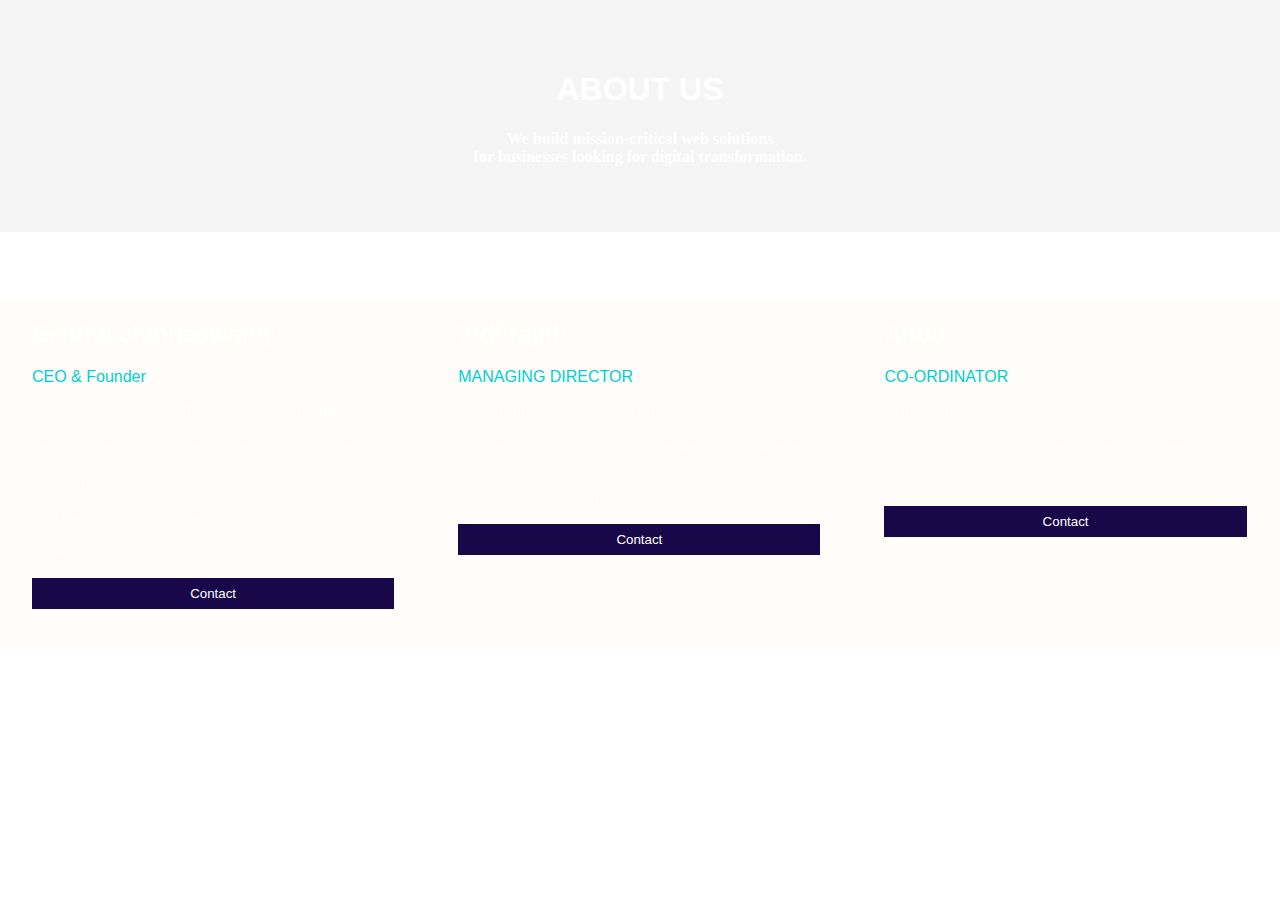
<file: about.html>
<!DOCTYPE html>

<head>
    <link rel="stylesheet" href="about.css">
    <link rel="stylesheet" href="https://cdnjs.cloudflare.com/ajax/libs/font-awesome/4.7.0/css/font-awesome.min.css">
</head>

<body>
    

    




    <div>
        <div class="about-section">
            <h1>ABOUT US</h1>
            <div class="abtpara">
            <p>We build mission-critical web solutions<br> 
                for businesses looking for digital transformation.</p>
            </div>
        </div>
         <div class="org">
        <h2 style="text-align:center">Our Team</h2>
    </div>
        <div class="row">
            <div class="column">
                <div class="card">
                    
                    <div class="container">
                        <h2>Senthil chinnaswamy</h2>
                        <p class="title">CEO & Founder</p>
                        <p>The chief executive officer (CEO) is the top position in an organization and<br> responsible for implementing existing plans and policies, improving the company's financial strength,<br> supporting ongoing digital business transformation and setting future strategy.</p>
                        <p>thinklogic@gmail.com</p>
                        <p><button class="button">Contact</button></p>
                    </div>
                </div>
            </div>

            <div class="column">
                <div class="card">
                    
                    <div class="container">
                        <h2>Indhrajith</h2>
                        <p class="title">MANAGING DIRECTOR</p>
                        <p>A Managing Director is a professional who provides inspiration,<br> motivation, and guidance to leaders and managers in a company.</p>
                        <p>idrjith@outlook.com</p>
                        <p><button class="button">Contact</button></p>
                    </div>
                </div>
            </div>

            <div class="column">
                <div class="card">
                    
                    <div class="container">
                        <h2>Anbu</h2>
                        <p class="title">CO-ORDINATOR</p>
                        <p>Coordinates, and has direct responsibility for,<br> a project or specific set of tasks related to a function or program or department/business unit.</p>
                        <p>anbu@gmail.com</p>
                        <p><button class="button">Contact</button></p>
                    </div>
                </div>
            </div>
        </div>

    </div>


<br>
<br>
<br>

</body>
</file>
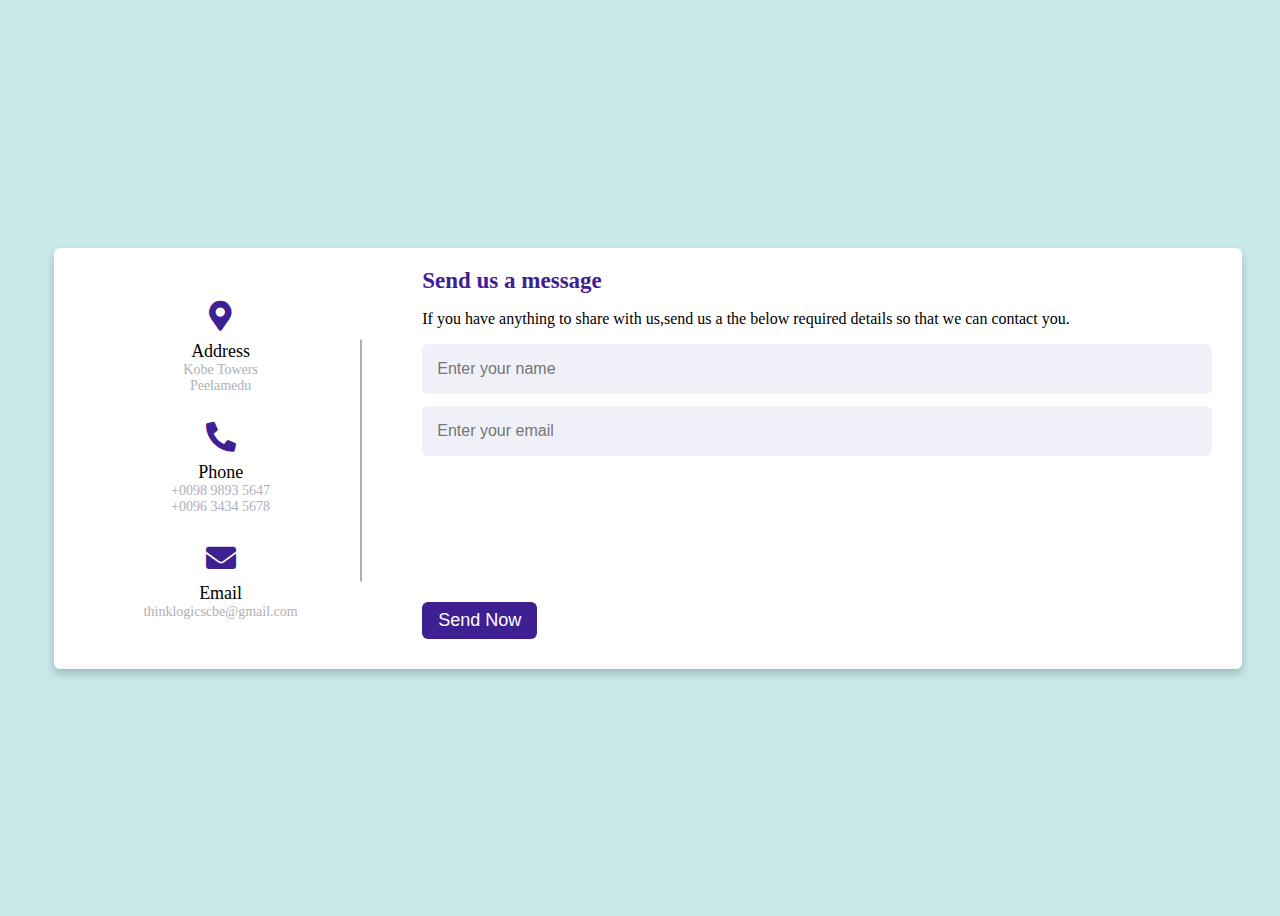
<file: contactus.html>
<!DOCTYPE html>

<html lang="en" dir="ltr">
  <head>
 
    <link rel="stylesheet" href="contactus.css">
  
    <link rel="stylesheet" href="https://cdnjs.cloudflare.com/ajax/libs/font-awesome/5.15.2/css/all.min.css"/>
     <meta name="viewport" content="width=device-width, initial-scale=1.0">
   </head>
<body>
  <div class="container">
    <div class="content">
      <div class="left-side">
        <div class="address details">
          <i class="fas fa-map-marker-alt"></i>
          <div class="topic">Address</div>
          <div class="text-one">Kobe Towers</div>
          <div class="text-two">Peelamedu</div>
        </div>
        <div class="phone details">
          <i class="fas fa-phone-alt"></i>
          <div class="topic">Phone</div>
          <div class="text-one">+0098 9893 5647</div>
          <div class="text-two">+0096 3434 5678</div>
        </div>
        <div class="email details">
          <i class="fas fa-envelope"></i>
          <div class="topic">Email</div>
          <div class="text-one">thinklogicscbe@gmail.com</div>
          
        </div>
      </div>
      <div class="right-side">
        <div class="topic-text">Send us a message</div>
        <p>If you have anything to share with us,send us a the below required details so that we can contact you.</p>
        <div class="input-box">
          <input type="text" placeholder="Enter your name">
        </div>
        <div class="input-box">
          <input type="text" placeholder="Enter your email">
        </div>
        <div class="input-box message-box">
          
        </div>
        <div class="button">
          <input type="button" value="Send Now" >
        </div>
      </form>
    </div>
    </div>
  </div>
</body>
</html>
</file>
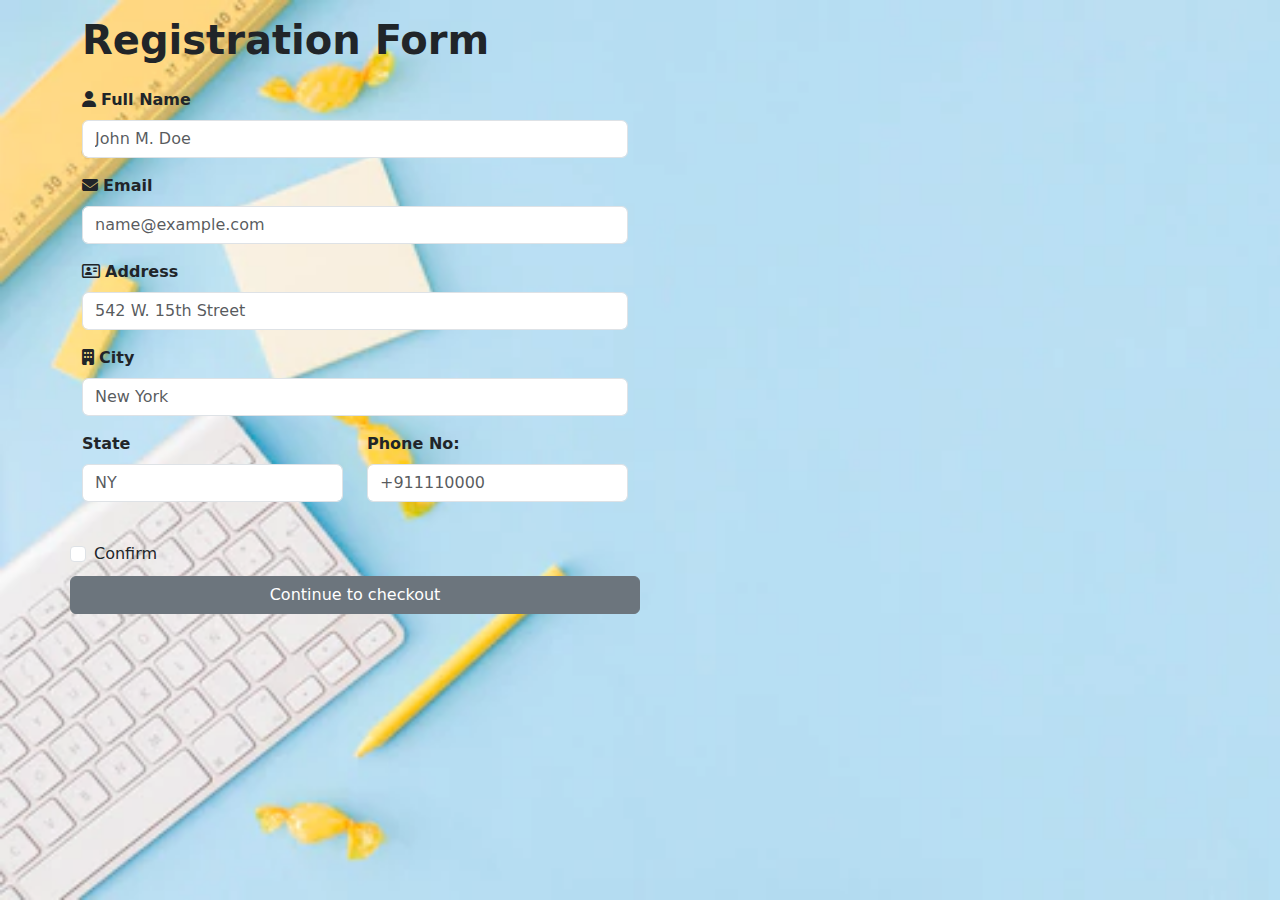
<file: Registration.html>
<!doctype html>
<html lang="en">

<head>
  <meta charset="utf-8">
  <meta name="viewport" content="width=device-width, initial-scale=1">
  <title>Payment</title>
  <!-- Bootstrap CSS -->
  <link href="https://cdn.jsdelivr.net/npm/bootstrap@5.2.3/dist/css/bootstrap.min.css" rel="stylesheet"
    crossorigin="anonymous">

    <!-- icons using Font Awsome -->
  <link rel="stylesheet" href="https://cdnjs.cloudflare.com/ajax/libs/font-awesome/6.2.1/css/all.min.css">

  <!-- CSS link -->
  <!-- <link rel="stylesheet" href="style.css"> -->
  <style>
    body{
        float: center;
        background-image: url("pic.jpg");
        background-repeat: no-repeat;
        background-attachment: fixed;
        background-size: cover;
    }
  </style>
</head>

<body>

  <form class="container">
    <div class="row my-3"> 
      <div class="col-md-6">
        <h1 class="heading"> <b>Registration Form</b>  </h1>
      </div>
    
    </div>

    <div class="row">
      <div class="col-md-6">
        <div class="mb-3">
          <i class="fa-solid fa-user"></i>
          <label for="name" class="form-label"><b>Full Name</b></label>
          <input type="text" class="form-control" id="name" placeholder="John M. Doe" required>
        </div>
      </div>
      
    </div>

    <div class="row">
      <div class="col-md-6">
        <div class="mb-3">
          <i class="fa-solid fa-envelope"></i>
          <label for="email" class="form-label"><b>Email</b></label>
          <input type="email" class="form-control" id="email" placeholder="name@example.com" required>
        </div>
      </div>
    
    </div>

    <div class="row">
      <div class="col-md-6">
        <div class="mb-3">
          <i class="fa-regular fa-address-card"></i>
          <label for="address" class="form-label"><b>Address</b></label>
          <input type="text" class="form-control" id="address" placeholder="542 W. 15th Street" required>
        </div>
      </div>
     
    </div>

    <div class="row">
      <div class="col-md-6">
        <div class="mb-3">
          <i class="fa-sharp fa-solid fa-building"></i>
          <label for="city" class="form-label"><b>City</b></label>
          <input type="text" class="form-control" id="city" placeholder="New York" required>
        </div>
      </div>
    
    </div>

    <div class="row">
      <div class="col-md-3">
        <div class="mb-3">
          <label for="state" class="form-label"><b>State</b></label>
          <input type="text" class="form-control" id="state" placeholder="NY" required>
        </div>  
      </div>
      <div class="col-md-3">
        <div class="mb-3">
          <label for="ph" class="form-label"><b>Phone No:</b></label>
          <input type="number" class="form-control" id="ph" placeholder="+911110000" required>
        </div>
      </div>
      </div>
      <br>


    <div class="row">
      <div class="form-check">
        <input class="form-check-input" type="checkbox" value="" id="flexCheckDefault"required>
        <label class="form-check-label" for="flexCheckDefault">
          Confirm
        </label>
      </div>
    </div>

    <div class="row">
        <div class="col-md-6">
    <div class="row mt-2">
      <input type="submit" class="btn btn-secondary" value="Continue to checkout" required>
    </div>
</div>
</div>
  </form>
</body>

<!-- javascript link-->
<script src="https://cdn.jsdelivr.net/npm/bootstrap@5.2.3/dist/js/bootstrap.bundle.min.js"
  crossorigin="anonymous"></script>
<script src="https://cdn.jsdelivr.net/npm/@popperjs/core@2.11.6/dist/umd/popper.min.js"
  crossorigin="anonymous"></script>
<script src="https://cdn.jsdelivr.net/npm/bootstrap@5.2.3/dist/js/bootstrap.min.js" crossorigin="anonymous"></script>
</html>
</file>
<file: about.css>
body{
    background-image: url(file:///C:/html/images/combination-circuit-head-shape-artificial-intelligence-moral-electronic-world-illustration_456031-123.webp);
    background-position: absolute;

}

.snetwork1 {
    padding: 10px;
}

body {
    font-family: Arial, Helvetica, sans-serif;
    margin: 0;
}

html {
    box-sizing: border-box;
}

*, 
*:before,
*:after {
    box-sizing: inherit;
}

.column {
    float: left;
    width: 33.3%;
    margin-bottom: 16px;
    padding: 0 8px;
}

.card {
    box-shadow: 0 4px 8px 0 rgba(255, 254, 254, 0.981);
    margin: 8px;
}

.about-section {
    padding: 50px;
    text-align: center;
    background-color: #898c9216;
    color: white;
    font-family: 'Franklin Gothic Medium', 'Arial Narrow', Arial, sans-serif;
    font-weight: bolder;
}

.container {
    padding: 0 16px;
}

.container::after,
.row::after {
    content: "";
    clear: both;
    display: table;
}

.title {
    color:darkturquoise;
}

.button {
    border: none;
    outline: 0;
    display: inline-block;
    padding: 8px;
    color: white;
    background-color: rgb(24, 8, 73);
    text-align: center;
    cursor: pointer;
    width: 100%;
}

.button:hover {
    background-color: #555;

}
.abtpara{
 font-weight: small;
 font-family:Georgia, 'Times New Roman', Times, serif;
}


    .row{
        background-color:rgba(255, 250, 240, 0.371);
    }

    .container{
        color: white;
    }

    .org{
        color: white;
    }
</file>
<file: contactus.css>
body{
  min-height: 100vh;
  width: 100%;
  background: #c8e8e9;
  display: flex;
  align-items: center;
  justify-content: center;
}
.container{
  width: 85%;
  background: #fff;
  border-radius: 6px;
  padding: 20px 60px 30px 40px;
  box-shadow: 0 5px 10px rgba(0, 0, 0, 0.2);
}
.container .content{
  display: flex;
  align-items: center;
  justify-content: space-between;
}
.container .content .left-side{
  width: 25%;
  height: 100%;
  display: flex;
  flex-direction: column;
  align-items: center;
  justify-content: center;
  margin-top: 15px;
  position: relative;
}
.content .left-side::before{
  content: '';
  position: absolute;
  height: 70%;
  width: 2px;
  right: -15px;
  top: 50%;
  transform: translateY(-50%);
  background: #afafb6;
}
.content .left-side .details{
  margin: 14px;
  text-align: center;
}
.content .left-side .details i{
  font-size: 30px;
  color: #3e2093;
  margin-bottom: 10px;
}
.content .left-side .details .topic{
  font-size: 18px;
  font-weight: 500;
}
.content .left-side .details .text-one,
.content .left-side .details .text-two{
  font-size: 14px;
  color: #afafb6;
}
.container .content .right-side{
  width: 75%;
  margin-left: 75px;
}
.content .right-side .topic-text{
  font-size: 23px;
  font-weight: 600;
  color: #3e2093;
}
.right-side .input-box{
  height: 50px;
  width: 100%;
  margin: 12px 0;
}
.right-side .input-box input,
.right-side .input-box textarea{
  height: 100%;
  width: 100%;
  border: none;
  outline: none;
  font-size: 16px;
  background: #F0F1F8;
  border-radius: 6px;
  padding: 0 15px;
  resize: none;
}
.right-side .message-box{
  min-height: 110px;
}
.right-side .input-box textarea{
  padding-top: 6px;
}
.right-side .button{
  display: inline-block;
  margin-top: 12px;
}
.right-side .button input[type="button"]{
  color: #fff;
  font-size: 18px;
  outline: none;
  border: none;
  padding: 8px 16px;
  border-radius: 6px;
  background: #3e2093;
  cursor: pointer;
  transition: all 0.3s ease;
}
.button input[type="button"]:hover{
  background: #5029bc;
}

@media (max-width: 950px) {
  .container{
    width: 90%;
    padding: 30px 40px 40px 35px ;
  }
  .container .content .right-side{
   width: 75%;
   margin-left: 55px;
}
}
@media (max-width: 820px) {
  .container{
    margin: 40px 0;
    height: 100%;
  }
  .container .content{
    flex-direction: column-reverse;
  }
 .container .content .left-side{
   width: 100%;
   flex-direction: row;
   margin-top: 40px;
   justify-content: center;
   flex-wrap: wrap;
 }
 .container .content .left-side::before{
   display: none;
 }
 .container .content .right-side{
   width: 100%;
   margin-left: 0;
 }
}
</file>
<file: style.css>
* {
    box-sizing: border-box;
  }

  

  body {
    margin: 0;
    font-family: Arial;
    font-size: 17px;
  }

#myVideo {
    position: fixed;
    right: 0;
    bottom: 0;
    min-width: 50%; 
    min-height: 100%;
    background-attachment: fixed;
    width: 100vw;
    height: 100vh;
    object-fit: cover;
    position: fixed;
    left: 0;
    right: 0;
    top: 0;
    bottom: 0;
    z-index: -1;
  }
  .content {
    position:sticky;
    bottom: 0;
    background: rgba(0, 0, 0, 0.5);
    color: #f1f1f1;
    width: 100%;
    padding: 20px;
  }

  /* #myBtn {
    width: 200px;
    font-size: 18px;
    padding: 10px;
    border: none;
    background: #000;
    color: #fff;
    cursor: pointer;
  } */
  
  #myBtn:hover {
    background: #ddd;
    color: black;
  }

  .navbar{
    background-color: black;
  
    
  }

  /* .contentt{
    width: 100vw;
    height: 100vh;
    object-fit: cover;
    position: fixed;
    left: 0;
    right: 0;
    top: 0;
    bottom: 0;
    z-index: -1;
  } */



  /* registration */

 .ram{
  margin-top: 700px;
  background-color: #000;
  color: #ffff;
 }
</file>
